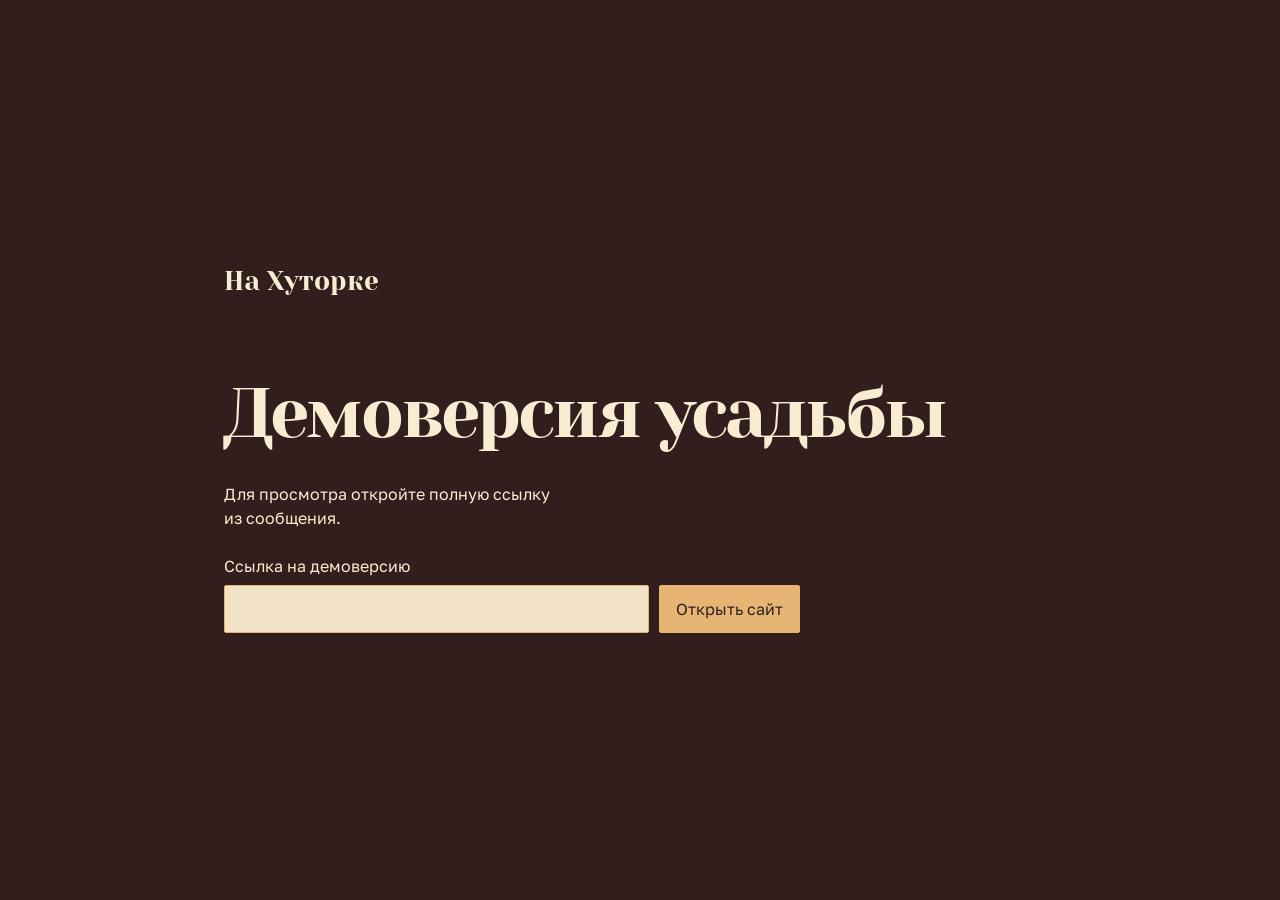
<file: index.html>
<!doctype html>
<html lang="ru">
<head>
  <meta charset="utf-8">
  <meta name="viewport" content="width=device-width, initial-scale=1">
  <meta name="robots" content="noindex, nofollow, noarchive">
  <meta name="referrer" content="no-referrer">
  <meta name="theme-color" content="#311e1d">
  <title>Демоверсия сайта · На Хуторке</title>
  <script>
    (() => {
      const published = '/na-khutorke-demo/';
      const root = location.pathname.startsWith(published) ? published : '/';
      const base = document.createElement('base');
      base.href = root;
      document.head.append(base);
      const icon = document.createElement('link');
      icon.rel = 'icon';
      icon.href = new URL('assets/favicon.png', document.baseURI);
      const style = document.createElement('link');
      style.rel = 'stylesheet';
      style.href = new URL('styles.css?v=95fc516040b5a264', document.baseURI);
      document.head.append(icon, style);
    })();
  </script>
  <style>
    @view-transition { navigation: auto; }
    @media (prefers-reduced-motion: reduce) { @view-transition { navigation: none; } }
    .preview-shell { margin: 0; min-height: 100svh; padding: clamp(24px,6vw,96px); box-sizing: border-box; display: grid; align-content: center; color: var(--cream,#f9ecd2); background: var(--wine,var(--forest,#311e1d)); font: 1rem/1.5 'Golos Text',sans-serif; }
    .preview-sheet { width: min(100%,52rem); margin: auto; }
    .preview-brand { margin: 0 0 clamp(2.5rem,9vh,6rem); font: 400 1.65rem/1.1 var(--display,var(--serif,'Yeseva One',Georgia,serif)); }
    .preview-code { display: block; color: var(--gold,#e6b574); font: 400 clamp(6rem,17vw,13rem)/.9 var(--display,var(--serif,'Yeseva One',Georgia,serif)); font-variant-numeric: lining-nums; }
    .preview-title { font: 400 clamp(2.5rem,5.5vw,5rem)/1.05 var(--display,var(--serif,'Yeseva One',Georgia,serif)); margin: .25em 0 .45em; color: inherit; }
    .preview-status { max-width: 43ch; margin: 0; }
    .preview-form { margin-top: 1.5rem; max-width: 36rem; }
    .preview-form label { display: block; margin-bottom: .45rem; }
    .preview-fields { display: flex; flex-wrap: wrap; gap: .65rem; }
    .preview-fields input,.preview-fields button { font: inherit; border: 1px solid var(--gold,#e6b574); border-radius: 2px; min-height: 3rem; box-sizing: border-box; padding: .65rem 1rem; }
    .preview-fields input { flex: 1 1 15rem; min-width: 0; background: var(--paper,#f2e3c8); color: var(--ink,#30211e); }
    .preview-fields button { background: var(--gold,#e6b574); color: var(--ink,#30211e); cursor: pointer; }
    .preview-fields :focus-visible { outline: 3px solid #fff2dc; outline-offset: 3px; }
    .preview-form [role=alert] { margin: .6rem 0 0; color: #ffe2ad; }
    .preview-shell [hidden] { display: none; }
  </style>
</head>
<body class="preview-shell" data-bundle="view-92163fdf46e9c63e.bin" data-page="index.html" data-layout="landing-v3">
  <main class="preview-sheet">
    <p class="preview-brand">На Хуторке</p>
    <div id="preview-heading" hidden><h1 class="preview-title">Демоверсия усадьбы</h1></div>
    <p class="preview-status" id="preview-status" role="status">Открываем сайт…</p>
    <form class="preview-form" id="preview-recovery" hidden>
      <label for="preview-address">Ссылка на демоверсию</label>
      <div class="preview-fields"><input id="preview-address" type="url" autocomplete="off" spellcheck="false" required aria-describedby="preview-input-error"><button type="submit">Открыть сайт</button></div>
      <p id="preview-input-error" role="alert" hidden></p>
    </form>
    <noscript><style>#preview-status { display: none; }</style><p>Для просмотра включите JavaScript в браузере и откройте полную ссылку из сообщения.</p></noscript>
  </main>
  <script>
    const runtime = document.createElement('script');
    runtime.src = new URL('preview.js?v=b8aad8bee33a48d3', document.baseURI);
    document.body.append(runtime);
  </script>
</body>
</html>
</file>
